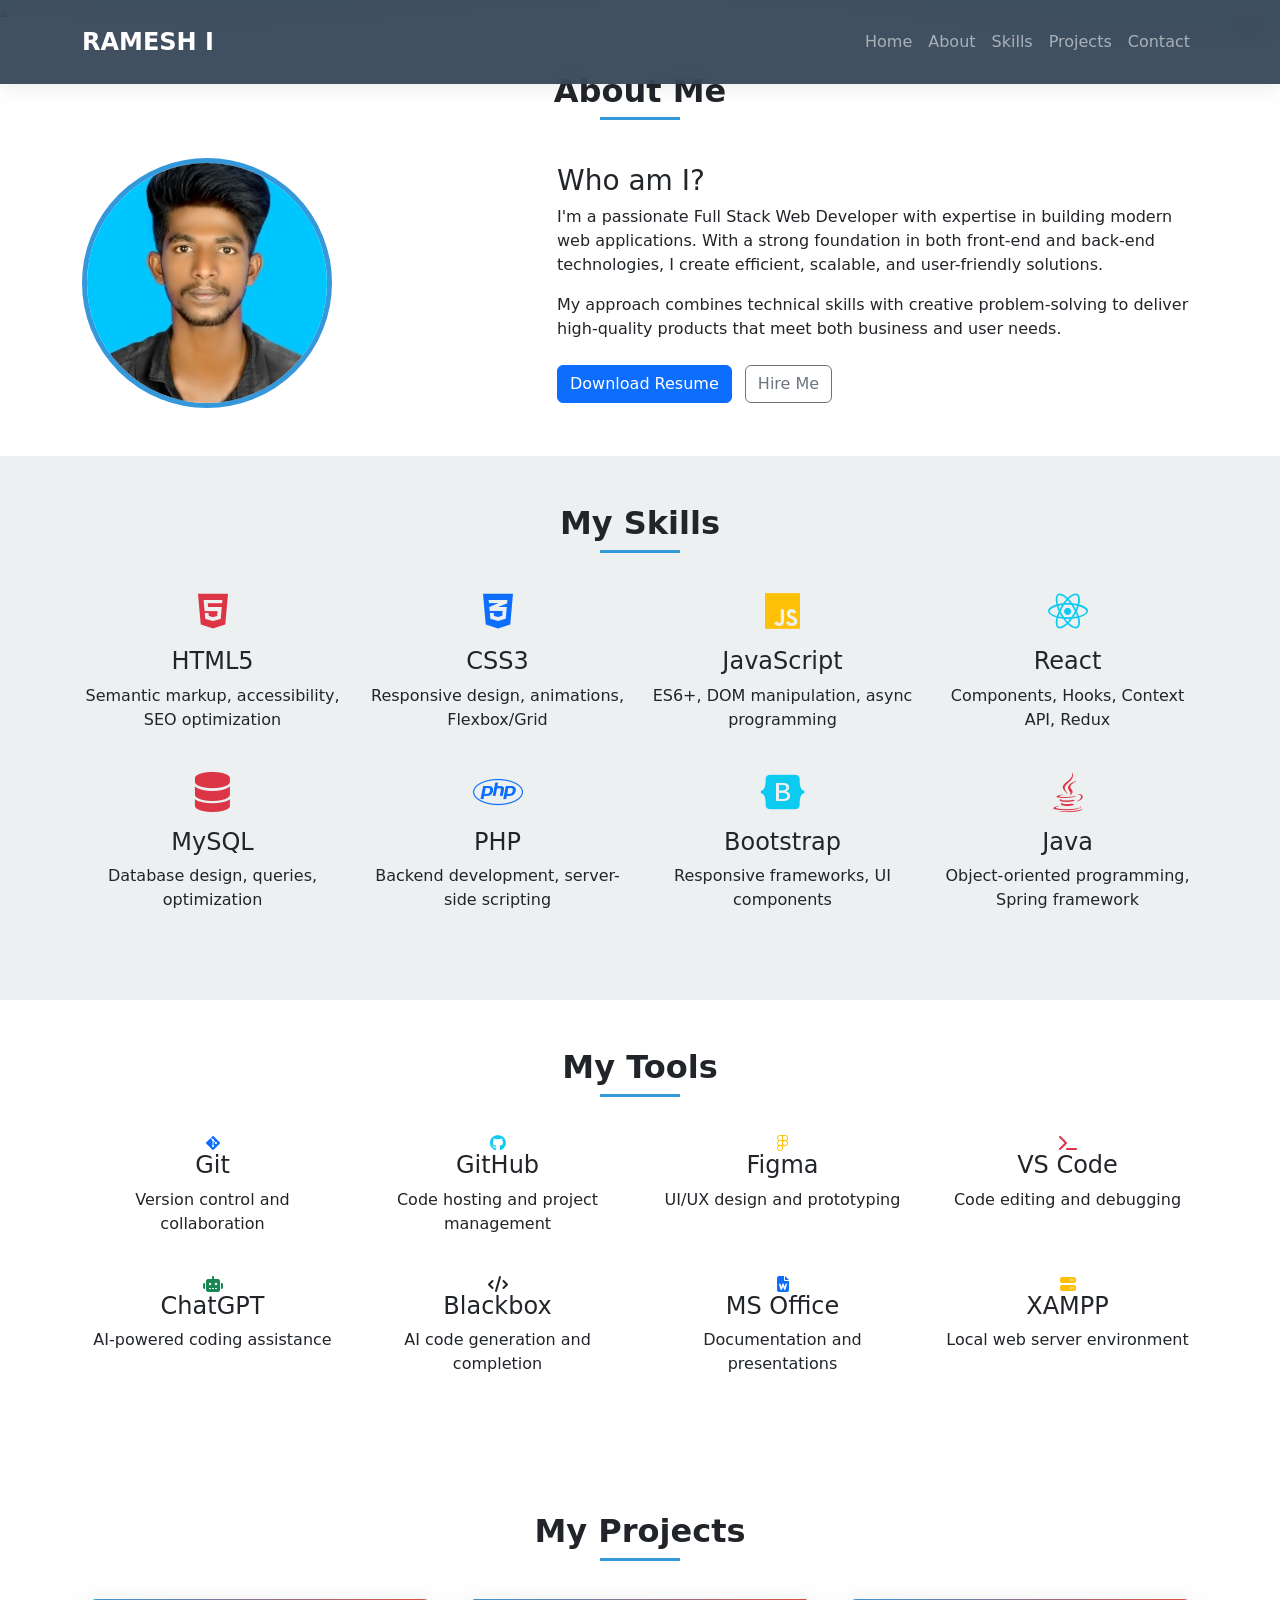
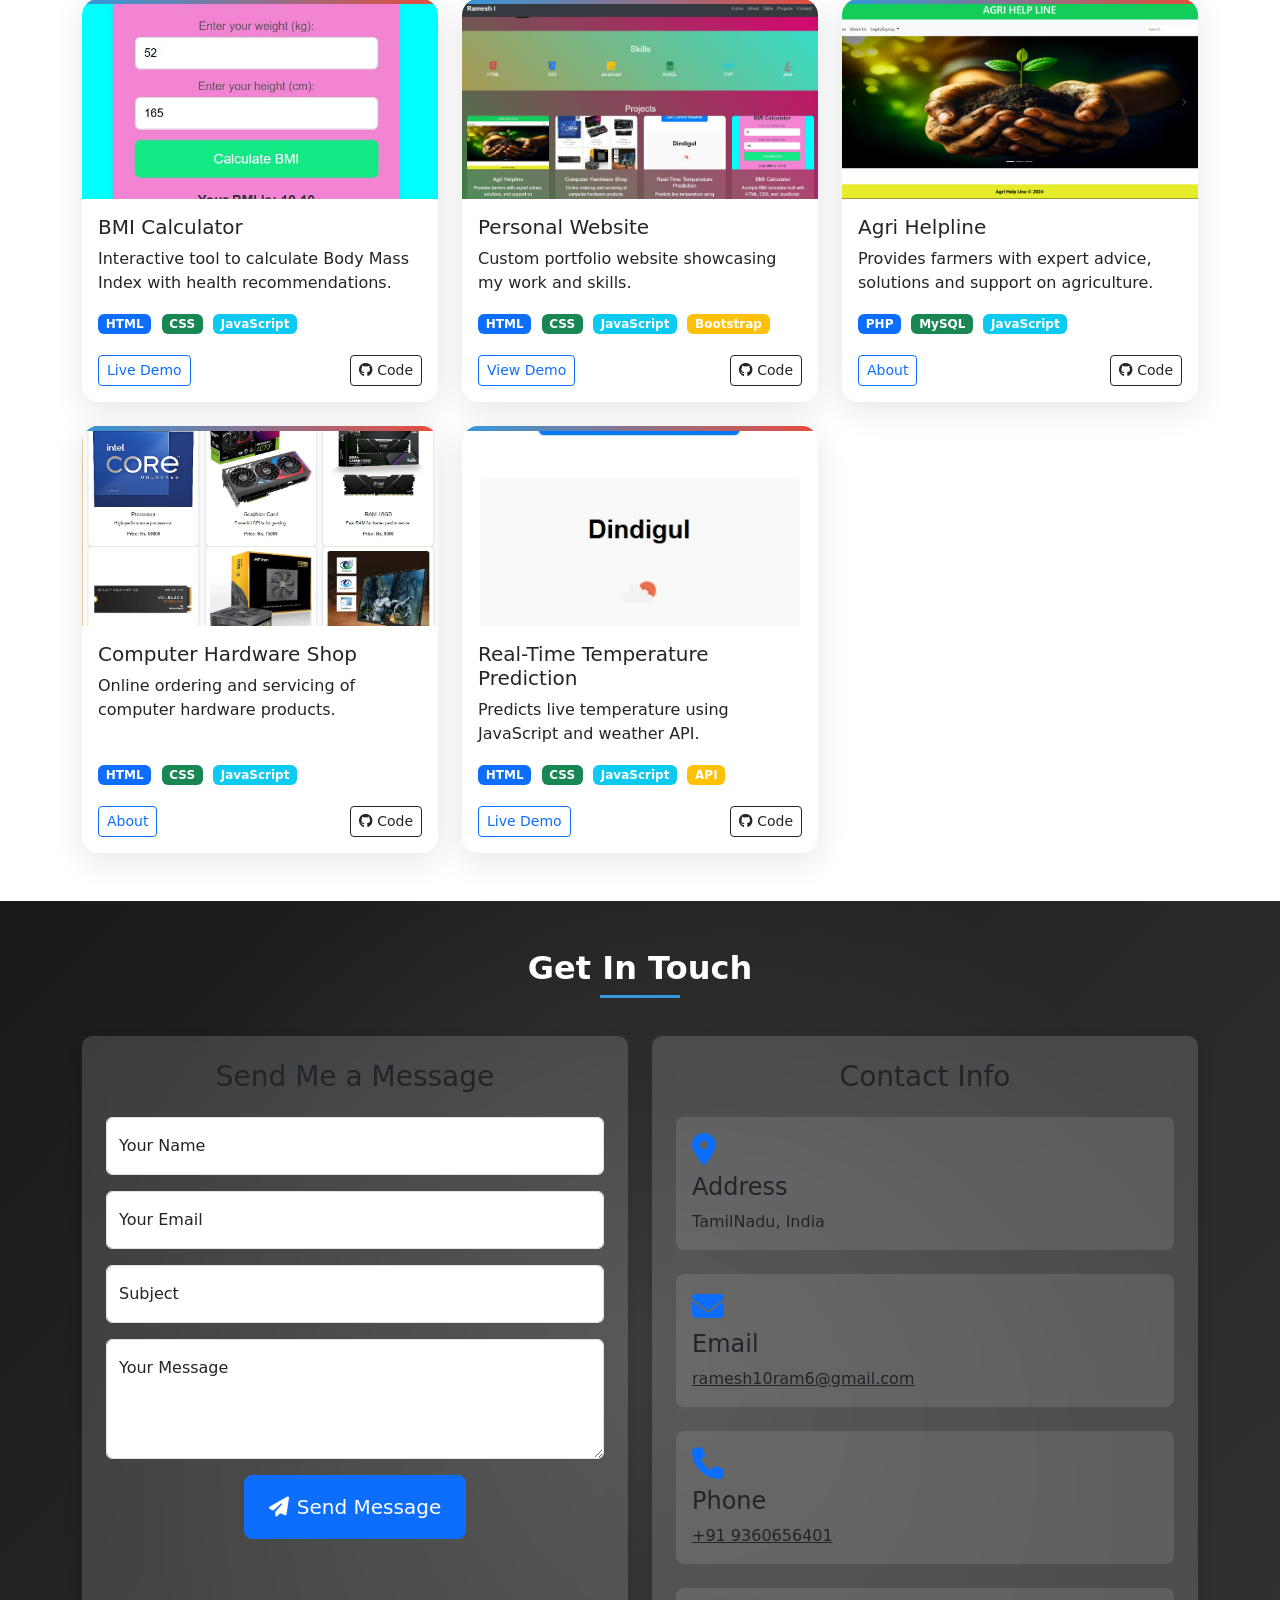
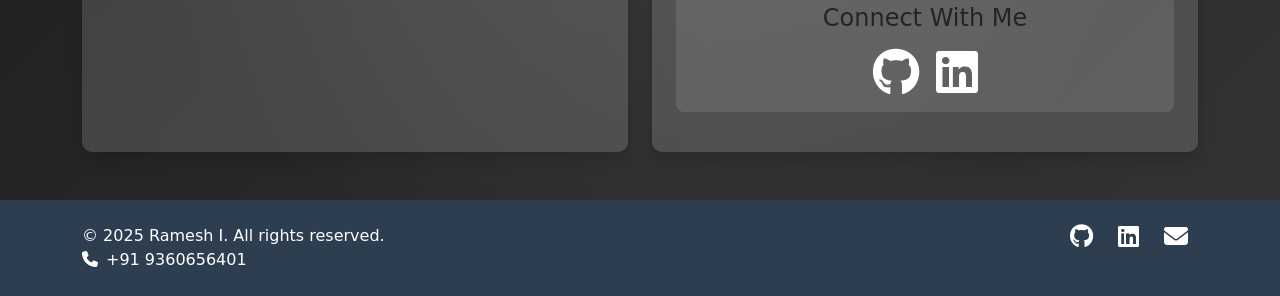
<file: index.html>
z<!DOCTYPE html>
<html lang="en">
<head>
    <meta charset="UTF-8">
    <meta name="viewport" content="width=device-width, initial-scale=1.0">
    <meta name="description" content="Professional portfolio of Ramesh I, Web Developer">
    <meta name="keywords" content="web developer, portfolio, JavaScript, HTML, CSS">
    <title>Ramesh I | Web Developer Portfolio</title>
    
    <!-- Favicon (temporarily removed) -->
    <!-- <link rel="icon" href="favicon.ico" type="image/x-icon"> -->
    
    <!-- Rest of the file remains exactly the same -->
    <link href="https://cdn.jsdelivr.net/npm/bootstrap@5.3.2/dist/css/bootstrap.min.css" rel="stylesheet">
    
    <!-- Font Awesome -->
    <link rel="stylesheet" href="https://cdnjs.cloudflare.com/ajax/libs/font-awesome/6.4.0/css/all.min.css">
    
    <!-- AOS Animation -->
    <link rel="stylesheet" href="https://cdn.jsdelivr.net/npm/aos@2.3.1/dist/aos.css">
    
    <!-- Custom Styles -->
    <link rel="stylesheet" href="styles-enhanced-v2.css">
    <style>
      :root {
        --primary-color: #3498db;
        --secondary-color: #2c3e50;
        --accent-color: #e74c3c;
        --light-color: #ecf0f1;
        --dark-color: #2c3e50;
      }
      
      
      /* Modern Navbar */
      .navbar {
        padding: 1.2rem 0;
        box-shadow: 0 4px 20px rgba(0,0,0,0.08);
        backdrop-filter: blur(10px);
        background-color: rgba(44, 62, 80, 0.9);
        transition: all 0.3s ease;
      }
      
      .navbar.scrolled {
        padding: 0.8rem 0;
        box-shadow: 0 4px 30px rgba(0,0,0,0.1);
      }
      
      .navbar-brand {
        font-weight: 700;
        font-size: 1.5rem;
      }
      
      /* Simple Hero Section */
      .hero {
        background: #2c3e50;
        color: white;
        padding: 6rem 0;
        text-align: center;
      }
      
      .hero-title {
        font-size: 2.5rem;
        font-weight: 700;
        margin-bottom: 1rem;
      }
      
      .hero-text {
        font-size: 1.1rem;
        max-width: 600px;
        margin: 0 auto 2rem;
        opacity: 0.9;
      }
      
      .hero-cta .btn {
        margin: 0 0.5rem;
      }
      
      @media (max-width: 768px) {
        .hero {
          padding: 4rem 0;
        }
        .hero-title {
          font-size: 2rem;
        }
      }
      
      .particles {
        position: absolute;
        top: 0;
        left: 0;
        width: 100%;
        height: 100%;
        z-index: 1;
      }
      
      @keyframes float {
        0% { transform: translate(0, 0) rotate(0deg); }
        50% { transform: translate(50px, 50px) rotate(180deg); }
        100% { transform: translate(0, 0) rotate(360deg); }
      }
      
      .hero h1 {
        font-weight: 2000;
        margin-bottom: 5rem;
        transition: transform 0.8s cubic-bezier(0.175, 0.885, 0.32, 1.275), opacity 0.8s ease;
        animation: fadeInUp 1s ease forwards;
        font-size: 10rem;
      }
      
      @keyframes fadeInUp {
        from {
          opacity: 0;
          transform: translateY(20px);
        }
        to {
          opacity: 1;
          transform: translateY(0);
        }
      }
      
      .hero p {
        font-size: 1.2rem;
        margin-bottom: 2rem;
      }
      
      /* Section Headings */
      .section-title {
        position: relative;
        margin-bottom: 3rem;
        font-weight: 700;
      }
      
      .section-title::after {
        content: '';
        position: absolute;
        bottom: -10px;
        left: 50%;
        transform: translateX(-50%);
        width: 80px;
        height: 3px;
        background: var(--primary-color);
      }
      
      /* About Section - Animated Bubble Design */
      .about-img {
        width: 250px;
        height: 250px;
        border-radius: 50%;
        object-fit: cover;
        border: 5px solid var(--primary-color);
        box-shadow: 0 0 0 0 rgba(52, 152, 219, 0.4);
        transition: all 0.4s cubic-bezier(0.175, 0.885, 0.32, 1.275);
        position: relative;
        overflow: hidden;
        animation: pulse 3s ease-in-out infinite;
      }
      
      .about-img::before {
        content: '';
        position: absolute;
        top: 0;
        left: 0;
        width: 100%;
        height: 100%;
        background: radial-gradient(circle, rgba(255,255,255,0.3) 0%, transparent 70%);
        opacity: 0;
        transition: opacity 0.3s ease;
      }
      
      .about-img:hover {
        transform: scale(1.05);
        box-shadow: 0 0 20px 10px rgba(52, 152, 219, 0.3);
      }
      
      .about-img:hover::before {
        opacity: 1;
      }
      
      @keyframes pulse {
        0%, 100% { 
          transform: scale(1);
          box-shadow: 0 0 0 0 rgba(52, 152, 219, 0.4);
        }
        50% { 
          transform: scale(1.02);
          box-shadow: 0 0 20px 5px rgba(52, 152, 219, 0.3);
        }
      }
      
      /* Skills Section */
      .skills-section {
        background-color: var(--light-color);
      }
      
      .skill-icon {
        font-size: 2.5rem;
        margin-bottom: 1rem;
      }
      
      /* Modern Project Cards */
      .project-card {
        border: none;
        border-radius: 16px;
        overflow: hidden;
        box-shadow: 0 8px 32px rgba(0,0,0,0.1);
        transition: all 0.4s cubic-bezier(0.175, 0.885, 0.32, 1.275);
        height: 100%;
        display: flex;
        flex-direction: column;
        background: white;
        position: relative;
      }
      
      .project-card::before {
        content: '';
        position: absolute;
        top: 0;
        left: 0;
        width: 100%;
        height: 5px;
        background: linear-gradient(90deg, var(--primary-color), var(--accent-color));
      }
      
      .project-card:hover {
        transform: translateY(-15px) scale(1.02);
        box-shadow: 0 20px 40px rgba(0,0,0,0.15);
      }
      
      .project-card img {
        height: 200px;
        object-fit: cover;
      }
      
      .project-card .card-body {
        flex: 1;
        display: flex;
        flex-direction: column;
      }
      
      .project-card .card-text {
        flex-grow: 1;
      }
      
      .tech-badge {
        margin-right: 5px;
        margin-bottom: 5px;
      }
      
      /* Contact Section */
      .contact-section {
        background: linear-gradient(135deg, #1a1a1a, #333333);
        color: white;
        position: relative;
        overflow: hidden;
      }
      
      .contact-section::before {
        content: '';
        position: absolute;
        top: 0;
        left: 0;
        width: 100%;
        height: 100%;
        background: radial-gradient(circle, rgba(255,255,255,0.1) 0%, transparent 70%);
        animation: float 15s infinite linear;
      }
      
      /* Unified contact card styling */
      .contact-section .card {
        border: none;
        border-radius: 10px;
        transition: all 0.4s cubic-bezier(0.175, 0.885, 0.32, 1.275);
        height: 100%;
        background: rgba(255, 255, 255, 0.15);
        backdrop-filter: blur(10px);
        box-shadow: 0 8px 32px rgba(0, 0, 0, 0.15);
        border: 1px solid rgba(255, 255, 255, 0.2);
      }
      
      .contact-section .card:hover {
        transform: translateY(-10px) scale(1.02);
        box-shadow: 0 12px 40px rgba(0, 0, 0, 0.2);
        background: rgba(255, 255, 255, 0.2);
      }
      
      /* Contact method cards inside contact section */
      .contact-method {
        transition: all 0.3s ease;
        background: rgba(255, 255, 255, 0.1);
        border-radius: 8px;
        padding: 1.5rem;
        margin-bottom: 1rem;
      }
      
      .contact-method:hover {
        transform: translateY(-5px);
        background: rgba(255, 255, 255, 0.15);
        box-shadow: 0 4px 20px rgba(0, 0, 0, 0.1);
      }
      
      .wave-divider {
        position: absolute;
        top: 0;
        left: 0;
        width: 100%;
        overflow: hidden;
        line-height: 0;
      }
      
      .wave-divider svg {
        position: relative;
        display: block;
        width: calc(100% + 1.3px);
        height: 50px;
      }
      
      .wave-divider .shape-fill {
        fill: var(--light-color);
      }
      
      /* Footer */
      footer {
        background-color: var(--dark-color);
        color: white;
      }
      
      .social-icon {
        color: white;
        font-size: 1.5rem;
        margin: 0 10px;
        transition: all 0.3s ease;
      }
      
      .social-icon:hover {
        color: var(--primary-color);
        transform: translateY(-3px);
      }

      /* Dark Theme Styles */
      body.dark-theme {
        background-color: #121212;
        color: #f5f5f5;
      }
      
      .dark-theme .hero {
        background: linear-gradient(135deg, #1a2a6c, #b21f1f);
      }
      
      @media (max-width: 768px) {
        .hero {
          padding: 8rem 0 6rem;
        }
        .hero h1 {
          font-size: 2.5rem;
        }
      }
      
      @media (max-width: 480px) {
        .hero {
          padding: 6rem 0 4rem;
        }
        .hero h1 {
          font-size: 2rem;
        }
      }
      
      .dark-theme .skills-section {
        background-color: #1e1e1e;
      }
      
      .dark-theme .project-card {
        background-color: #1e1e1e;
        color: #f5f5f5;
        box-shadow: 0 5px 15px rgba(0,0,0,0.3);
      }
      
      .dark-theme .project-card:hover {
        box-shadow: 0 15px 30px rgba(0,0,0,0.4);
      }
      
      .dark-theme .contact-section {
        background: linear-gradient(135deg, #0a0a0a, #1a1a1a);
      }
      
      .dark-theme footer {
        background-color: #0d0d0d;
      }
    </style>
</head>
<body>
    <!-- Dark Mode Toggle -->
    <button id="themeToggle" class="btn btn-sm position-fixed top-0 end-0 m-3 z-3">
        <i class="fas fa-moon"></i>
    </button>

    <!-- Navigation -->
    <nav class="navbar navbar-expand-lg navbar-dark bg-dark fixed-top">
        <div class="container">
            <a class="navbar-brand" href="#">RAMESH I</a>
            <button class="navbar-toggler" type="button" data-bs-toggle="collapse" data-bs-target="#navbarNav">
                <span class="navbar-toggler-icon"></span>
            </button>
            <div class="collapse navbar-collapse" id="navbarNav">
                <ul class="navbar-nav ms-auto">
                    <li class="nav-item"><a class="nav-link" href="#home">Home</a></li>
                    <li class="nav-item"><a class="nav-link" href="#about">About</a></li>
                    <li class="nav-item"><a class="nav-link" href="#skills">Skills</a></li>
                    <li class="nav-item"><a class="nav-link" href="#projects">Projects</a></li>
                    <li class="nav-item"><a class="nav-link" href="#contact">Contact</a></li>
                </ul>
            </div>
        </div>
    </nav>

    <!-- Hero Section Removed -->

    <!-- About Section -->
    <section class="py-5" id="about">
        <div class="container">
            <h2 class="section-title text-center" data-aos="fade-up">About Me</h2>
            <div class="row align-items-center">
                <div class="col-md-5" data-aos="fade-right">
                    <img src="profile.jpg" alt="Ramesh I" class="img-fluid about-img">
                </div>
                <div class="col-md-7" data-aos="fade-left">
                    <h3>Who am I?</h3>
                    <p>I'm a passionate Full Stack Web Developer with expertise in building modern web applications. With a strong foundation in both front-end and back-end technologies, I create efficient, scalable, and user-friendly solutions.</p>
                    <p>My approach combines technical skills with creative problem-solving to deliver high-quality products that meet both business and user needs.</p>
                    <div class="mt-4">
                        <a href="MyResume.pdf" download class="btn btn-primary me-2">Download Resume</a>
                        <a href="#contact" class="btn btn-outline-secondary">Hire Me</a>
                    </div>
                </div>
            </div>
        </div>
    </section>

    <!-- Skills Section -->
    <section class="py-5 skills-section" id="skills">
        <div class="container">
            <h2 class="section-title text-center" data-aos="fade-up">My Skills</h2>
            <div class="row text-center">
                <div class="col-md-3 mb-4" data-aos="fade-up" data-aos-delay="100">
                    <div class="skill-icon text-danger">
                        <i class="fab fa-html5"></i>
                    </div>
                    <h4>HTML5</h4>
                    <p>Semantic markup, accessibility, SEO optimization</p>
                </div>
                <div class="col-md-3 mb-4" data-aos="fade-up" data-aos-delay="200">
                    <div class="skill-icon text-primary">
                        <i class="fab fa-css3-alt"></i>
                    </div>
                    <h4>CSS3</h4>
                    <p>Responsive design, animations, Flexbox/Grid</p>
                </div>
                <div class="col-md-3 mb-4" data-aos="fade-up" data-aos-delay="300">
                    <div class="skill-icon text-warning">
                        <i class="fab fa-js"></i>
                    </div>
                    <h4>JavaScript</h4>
                    <p>ES6+, DOM manipulation, async programming</p>
                </div>
                <div class="col-md-3 mb-4" data-aos="fade-up" data-aos-delay="400">
                    <div class="skill-icon text-info">
                        <i class="fab fa-react"></i>
                    </div>
                    <h4>React</h4>
                    <p>Components, Hooks, Context API, Redux</p>
                </div>
                <div class="col-md-3 mb-4" data-aos="fade-up" data-aos-delay="500">
                    <div class="skill-icon text-danger">
                        <i class="fas fa-database"></i>
                    </div>
                    <h4>MySQL</h4>
                    <p>Database design, queries, optimization</p>
                </div>
                <div class="col-md-3 mb-4" data-aos="fade-up" data-aos-delay="600">
                    <div class="skill-icon text-primary">
                        <i class="fab fa-php"></i>
                    </div>
                    <h4>PHP</h4>
                    <p>Backend development, server-side scripting</p>
                </div>
                <div class="col-md-3 mb-4" data-aos="fade-up" data-aos-delay="700">
                    <div class="skill-icon text-info">
                        <i class="fab fa-bootstrap"></i>
                    </div>
                    <h4>Bootstrap</h4>
                    <p>Responsive frameworks, UI components</p>
                </div>
                <div class="col-md-3 mb-4" data-aos="fade-up" data-aos-delay="800">
                    <div class="skill-icon text-danger">
                        <i class="fab fa-java"></i>
                    </div>
                    <h4>Java</h4>
                    <p>Object-oriented programming, Spring framework</p>
                </div>
            </div>
        </div>
    </section>

    <!-- Tools Section -->
    <section class="py-5 tools-section" id="tools">
        <div class="container">
            <h2 class="section-title text-center" data-aos="fade-up">My Tools</h2>
            <div class="row text-center">
                <div class="col-md-3 mb-4" data-aos="fade-up" data-aos-delay="100">
                    <div class="tool-icon text-primary">
                        <i class="fab fa-git-alt"></i>
                    </div>
                    <h4>Git</h4>
                    <p>Version control and collaboration</p>
                </div>
                <div class="col-md-3 mb-4" data-aos="fade-up" data-aos-delay="200">
                    <div class="tool-icon text-info">
                        <i class="fab fa-github"></i>
                    </div>
                    <h4>GitHub</h4>
                    <p>Code hosting and project management</p>
                </div>
                <div class="col-md-3 mb-4" data-aos="fade-up" data-aos-delay="300">
                    <div class="tool-icon text-warning">
                        <i class="fab fa-figma"></i>
                    </div>
                    <h4>Figma</h4>
                    <p>UI/UX design and prototyping</p>
                </div>
                <div class="col-md-3 mb-4" data-aos="fade-up" data-aos-delay="400">
                    <div class="tool-icon text-danger">
                        <i class="fas fa-terminal"></i>
                    </div>
                    <h4>VS Code</h4>
                    <p>Code editing and debugging</p>
                </div>
                <div class="col-md-3 mb-4" data-aos="fade-up" data-aos-delay="500">
                    <div class="tool-icon text-success">
                        <i class="fas fa-robot"></i>
                    </div>
                    <h4>ChatGPT</h4>
                    <p>AI-powered coding assistance</p>
                </div>
                <div class="col-md-3 mb-4" data-aos="fade-up" data-aos-delay="600">
                    <div class="tool-icon text-dark">
                        <i class="fas fa-code"></i>
                    </div>
                    <h4>Blackbox</h4>
                    <p>AI code generation and completion</p>
                </div>
                <div class="col-md-3 mb-4" data-aos="fade-up" data-aos-delay="700">
                    <div class="tool-icon text-primary">
                        <i class="fas fa-file-word"></i>
                    </div>
                    <h4>MS Office</h4>
                    <p>Documentation and presentations</p>
                </div>
                <div class="col-md-3 mb-4" data-aos="fade-up" data-aos-delay="800">
                    <div class="tool-icon text-warning">
                        <i class="fas fa-server"></i>
                    </div>
                    <h4>XAMPP</h4>
                    <p>Local web server environment</p>
                </div>
            </div>
        </div>
    </section>

    <!-- Projects Section -->
    <section class="py-5" id="projects">
        <div class="container">
            <h2 class="section-title text-center" data-aos="fade-up">My Projects</h2>
            <div class="row g-4">
                <!-- BMI Calculator -->
                <div class="col-md-4" data-aos="fade-up" data-aos-delay="100">
                    <div class="card project-card">
                        <img src="bmi.jpg" class="card-img-top" alt="BMI Calculator">
                        <div class="card-body">
                            <h5 class="card-title">BMI Calculator</h5>
                            <p class="card-text">Interactive tool to calculate Body Mass Index with health recommendations.</p>
                            <div class="mb-3">
                                <span class="badge bg-primary tech-badge">HTML</span>
                                <span class="badge bg-success tech-badge">CSS</span>
                                <span class="badge bg-info tech-badge">JavaScript</span>
                            </div>
                            <div class="d-flex justify-content-between">
                                <a href="bmi-calculator-demo.html" class="btn btn-sm btn-outline-primary">Live Demo</a>
                                <a href="https://github.com/Ramesh007cse/BMI-Calculator" class="btn btn-sm btn-outline-dark">
                                    <i class="fab fa-github"></i> Code
                                </a>
                            </div>
                        </div>
                    </div>
                </div>
                
                <!-- Personal Website -->
                <div class="col-md-4" data-aos="fade-up" data-aos-delay="200">
                    <div class="card project-card">
                        <img src="personal-website.jpg" class="card-img-top" alt="Personal Website">
                        <div class="card-body">
                            <h5 class="card-title">Personal Website</h5>
                            <p class="card-text">Custom portfolio website showcasing my work and skills.</p>
                            <div class="mb-3">
                                <span class="badge bg-primary tech-badge">HTML</span>
                                <span class="badge bg-success tech-badge">CSS</span>
                                <span class="badge bg-info tech-badge">JavaScript</span>
                                <span class="badge bg-warning tech-badge">Bootstrap</span>
                            </div>
                            <div class="d-flex justify-content-between">
                                <a href="portfolio-demo.html" class="btn btn-sm btn-outline-primary">View Demo</a>
                                <a href="https://github.com/Ramesh007cse/Personal-Website" class="btn btn-sm btn-outline-dark">
                                    <i class="fab fa-github"></i> Code
                                </a>
                            </div>
                        </div>
                    </div>
                </div>
                
                <!-- Agri Helpline -->
                <div class="col-md-4" data-aos="fade-up" data-aos-delay="300">
                    <div class="card project-card">
                        <img src="agri-helpline.png" class="card-img-top" alt="Agri Helpline">
                        <div class="card-body">
                            <h5 class="card-title">Agri Helpline</h5>
                            <p class="card-text">Provides farmers with expert advice, solutions and support on agriculture.</p>
                            <div class="mb-3">
                                <span class="badge bg-primary tech-badge">PHP</span>
                                <span class="badge bg-success tech-badge">MySQL</span>
                                <span class="badge bg-info tech-badge">JavaScript</span>
                            </div>
                            <div class="d-flex justify-content-between">
                                <a href="agri-helpline-enhanced.html" class="btn btn-sm btn-outline-primary">About</a>
                                <a href="https://github.com/Ramesh007cse/AgriHelpLine" class="btn btn-sm btn-outline-dark">
                                    <i class="fab fa-github"></i> Code
                                </a>
                            </div>
                        </div>
                    </div>
                </div>
                
                <!-- Computer Hardware Shop -->
                <div class="col-md-4" data-aos="fade-up" data-aos-delay="200">
                    <div class="card project-card">
                        <img src="computer-shop.jpg" class="card-img-top" alt="Computer Hardware Shop">
                        <div class="card-body">
                            <h5 class="card-title">Computer Hardware Shop</h5>
                            <p class="card-text">Online ordering and servicing of computer hardware products.</p>
                            <div class="mb-3">
                                <span class="badge bg-primary tech-badge">HTML</span>
                                <span class="badge bg-success tech-badge">CSS</span>
                                <span class="badge bg-info tech-badge">JavaScript</span>
                            </div>
                            <div class="d-flex justify-content-between">
                                <a href="computer-shop-enhanced.html" class="btn btn-sm btn-outline-primary">About</a>
                                <a href="https://github.com/Ramesh007cse/Computer-Hardware-Shop" class="btn btn-sm btn-outline-dark">
                                    <i class="fab fa-github"></i> Code
                                </a>
                            </div>
                        </div>
                    </div>
                </div>
                
                <!-- Temperature Prediction -->
                <div class="col-md-4" data-aos="fade-up" data-aos-delay="300">
                    <div class="card project-card">
                        <img src="temperature-prediction.jpg" class="card-img-top" alt="Real-Time Temperature Prediction">
                        <div class="card-body">
                            <h5 class="card-title">Real-Time Temperature Prediction</h5>
                            <p class="card-text">Predicts live temperature using JavaScript and weather API.</p>
                            <div class="mb-3">
                                <span class="badge bg-primary tech-badge">HTML</span>
                                <span class="badge bg-success tech-badge">CSS</span>
                                <span class="badge bg-info tech-badge">JavaScript</span>
                                <span class="badge bg-warning tech-badge">API</span>
                            </div>
                            <div class="d-flex justify-content-between">
                                <a href="temperature-prediction-demo.html" class="btn btn-sm btn-outline-primary">Live Demo</a>
                                <a href="https://github.com/Ramesh007cse/Real-Time-Temperature-Prediction" class="btn btn-sm btn-outline-dark">
                                    <i class="fab fa-github"></i> Code
                                </a>
                            </div>
                        </div>
                    </div>
                </div>
            </div>
        </div>
    </section>

    <!-- Wave Divider -->
    <div class="wave-divider">
        <svg data-name="Layer 1" xmlns="http://www.w3.org/2000/svg" viewBox="0 0 1200 120" preserveAspectRatio="none">
            <path d="M321.39,56.44c58-10.79,114.16-30.13,172-41.86,82.39-16.72,168.19-17.73,250.45-.39C823.78,31,906.67,72,985.66,92.83c70.05,18.48,146.53,26.09,214.34,3V0H0V27.35A600.21,600.21,0,0,0,321.39,56.44Z" class="shape-fill"></path>
        </svg>
    </div>

    <!-- Contact Section -->
    <section class="py-5 contact-section" id="contact">
        <div class="container">
            <h2 class="section-title text-center text-white" data-aos="fade-up">Get In Touch</h2>
            <div class="row g-4 justify-content-center">
                <!-- Contact Form -->
                <div class="col-md-6" data-aos="fade-up">
                    <div class="card h-100 border-0 shadow">
                        <div class="card-body p-4">
                            <h3 class="card-title text-center mb-4">Send Me a Message</h3>
                            <form id="contactForm">
                                <div class="form-floating mb-3">
                                    <input type="text" class="form-control" id="name" placeholder="Your Name" required>
                                    <label for="name">Your Name</label>
                                </div>
                                <div class="form-floating mb-3">
                                    <input type="email" class="form-control" id="email" placeholder="Your Email" required>
                                    <label for="email">Your Email</label>
                                </div>
                                <div class="form-floating mb-3">
                                    <input type="text" class="form-control" id="subject" placeholder="Subject">
                                    <label for="subject">Subject</label>
                                </div>
                                <div class="form-floating mb-3">
                                    <textarea class="form-control" id="message" style="height: 120px" placeholder="Your Message" required></textarea>
                                    <label for="message">Your Message</label>
                                </div>
                                <div class="text-center">
                                    <button type="submit" class="btn btn-primary btn-lg px-4 py-3">
                                        <i class="fas fa-paper-plane me-2"></i>Send Message
                                    </button>
                                </div>
                            </form>
                        </div>
                    </div>
                </div>

                <!-- Contact Info Cards -->
                <div class="col-md-6" data-aos="fade-up" data-aos-delay="100">
                    <div class="card h-100 border-0 shadow">
                        <div class="card-body p-4">
                            <h3 class="card-title text-center mb-4">Contact Info</h3>
                            
                            <!-- Address Card -->
                            <div class="contact-method mb-4 p-3 rounded-3">
                                <div class="contact-icon mb-2">
                                    <i class="fas fa-map-marker-alt fa-2x text-primary"></i>
                                </div>
                                <h4>Address</h4>
                                <p class="mb-0">TamilNadu, India</p>
                            </div>
                            
                            <!-- Email Card -->
                            <div class="contact-method mb-4 p-3 rounded-3">
                                <div class="contact-icon mb-2">
                                    <i class="fas fa-envelope fa-2x text-primary"></i>
                                </div>
                                <h4>Email</h4>
                                <a href="mailto:ramesh10ram6@gmail.com" class="text-dark">ramesh10ram6@gmail.com</a>
                            </div>
                            
                            <!-- Phone Card -->
                            <div class="contact-method mb-4 p-3 rounded-3">
                                <div class="contact-icon mb-2">
                                    <i class="fas fa-phone fa-2x text-primary"></i>
                                </div>
                                <h4>Phone</h4>
                                <a href="tel:+919876543210" class="text-dark">+91 9360656401</a>
                            </div>
                            
                            <!-- Social Media Links -->
                            <div class="contact-method p-3 rounded-3">
                                <h4 class="text-center mb-3">Connect With Me</h4>
                                <div class="d-flex justify-content-center">
                                    <a href="https://github.com/Ramesh007cse" class="social-icon mx-2" target="_blank">
                                        <i class="fab fa-github fa-2x"></i>
                                    </a>
                                    <a href="https://www.linkedin.com/in/ramesh-i-1bb963223/" class="social-icon mx-2" target="_blank">
                                        <i class="fab fa-linkedin fa-2x"></i>
                                    </a>
                                </div>
                            </div>
                        </div>
                    </div>
                </div>
            </div>
        </div>
    </section>

    <!-- Footer -->
    <footer class="py-4">
        <div class="container">
            <div class="row">
                <div class="col-md-6 text-center text-md-start">
                    <p class="mb-0">© 2025 Ramesh I. All rights reserved.</p>
                    <p class="mb-0"><i class="fas fa-phone me-2"></i>+91 9360656401</p>
                </div>
                <div class="col-md-6 text-center text-md-end">
                    <a href="https://github.com/Ramesh007cse" class="social-icon"><i class="fab fa-github"></i></a>
                    <a href="https://www.linkedin.com/in/ramesh-i-1bb963223/" class="social-icon"><i class="fab fa-linkedin"></i></a>
                    <a href="mailto:ramesh10ram6@gmail.com" class="social-icon"><i class="fas fa-envelope"></i></a>
                </div>
            </div>
        </div>
    </footer>

    <!-- Bootstrap JS -->
    <script src="https://cdn.jsdelivr.net/npm/bootstrap@5.3.2/dist/js/bootstrap.bundle.min.js"></script>
    
    <!-- AOS Animation -->
    <script src="https://cdn.jsdelivr.net/npm/aos@2.3.1/dist/aos.js"></script>
    
    <!-- Custom JS -->
    <script>
        // Theme Toggle Functionality
        const themeToggle = document.getElementById('themeToggle');
        const prefersDarkScheme = window.matchMedia('(prefers-color-scheme: dark)');
        const currentTheme = localStorage.getItem('theme');

        // Apply saved theme or preferred color scheme
        if (currentTheme === 'dark' || (!currentTheme && prefersDarkScheme.matches)) {
            document.body.classList.add('dark-theme');
            themeToggle.innerHTML = '<i class="fas fa-sun"></i>';
        }

        // Toggle theme on button click
        themeToggle.addEventListener('click', () => {
            document.body.classList.toggle('dark-theme');
            const theme = document.body.classList.contains('dark-theme') ? 'dark' : 'light';
            localStorage.setItem('theme', theme);
            themeToggle.innerHTML = theme === 'dark' ? '<i class="fas fa-sun"></i>' : '<i class="fas fa-moon"></i>';
        });

        // Initialize AOS animation
        AOS.init({
            duration: 800,
            easing: 'ease-in-out',
            once: true
        });

        // Smooth scrolling for navigation links
        document.querySelectorAll('a[href^="#"]').forEach(anchor => {
            anchor.addEventListener('click', function (e) {
                e.preventDefault();
                document.querySelector(this.getAttribute('href')).scrollIntoView({
                    behavior: 'smooth'
                });
            });
        });

        // Navbar background change on scroll
        window.addEventListener('scroll', function() {
            const navbar = document.querySelector('.navbar');
            if (window.scrollY > 50) {
                navbar.classList.add('bg-dark', 'shadow');
            } else {
                navbar.classList.remove('bg-dark', 'shadow');
            }
        });

        // Contact Form Handling
        document.getElementById('contactForm').addEventListener('submit', function(e) {
            e.preventDefault();
            
            // Get form values
            const name = document.getElementById('name').value;
            const email = document.getElementById('email').value;
            const subject = document.getElementById('subject').value;
            const message = document.getElementById('message').value;
            
            // Simple validation
            if (!name || !email || !message) {
                alert('Please fill in all required fields');
                return;
            }
            
            // Here you would typically send the form data to a server
            // For demo purposes, we'll just show a success message
            alert(`Thank you ${name}! Your message has been sent successfully. I'll get back to you soon.`);
            
            // Reset form
            this.reset();
        });
    </script>
</body>
</html>
</file>
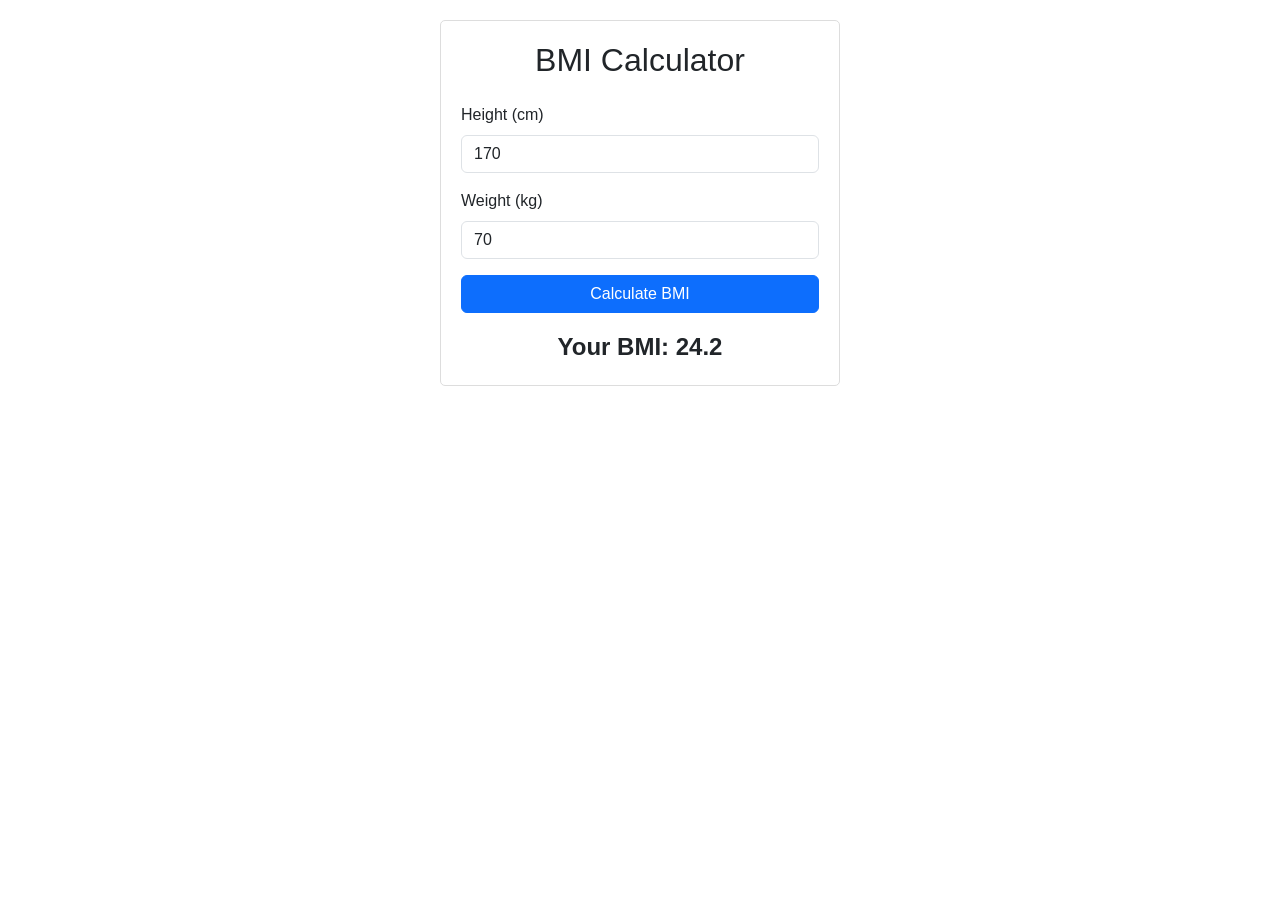
<file: bmi-calculator-demo.html>
<!DOCTYPE html>
<html lang="en">
<head>
    <meta charset="UTF-8">
    <meta name="viewport" content="width=device-width, initial-scale=1.0">
    <title>BMI Calculator Demo</title>
    <link rel="stylesheet" href="https://cdn.jsdelivr.net/npm/bootstrap@5.3.0/dist/css/bootstrap.min.css">
    <style>
        body {
            font-family: Arial, sans-serif;
            padding: 20px;
        }
        .calculator {
            max-width: 400px;
            margin: 0 auto;
            padding: 20px;
            border: 1px solid #ddd;
            border-radius: 5px;
        }
        .result {
            font-size: 1.5rem;
            margin-top: 20px;
            font-weight: bold;
        }
    </style>
</head>
<body>
    <div class="calculator">
        <h2 class="text-center mb-4">BMI Calculator</h2>
        <div class="mb-3">
            <label class="form-label">Height (cm)</label>
            <input type="number" class="form-control" value="170">
        </div>
        <div class="mb-3">
            <label class="form-label">Weight (kg)</label>
            <input type="number" class="form-control" value="70">
        </div>
        <button class="btn btn-primary w-100">Calculate BMI</button>
        <div class="result text-center mt-3">
            Your BMI: 24.2
        </div>
    </div>
</body>
</html>
</file>
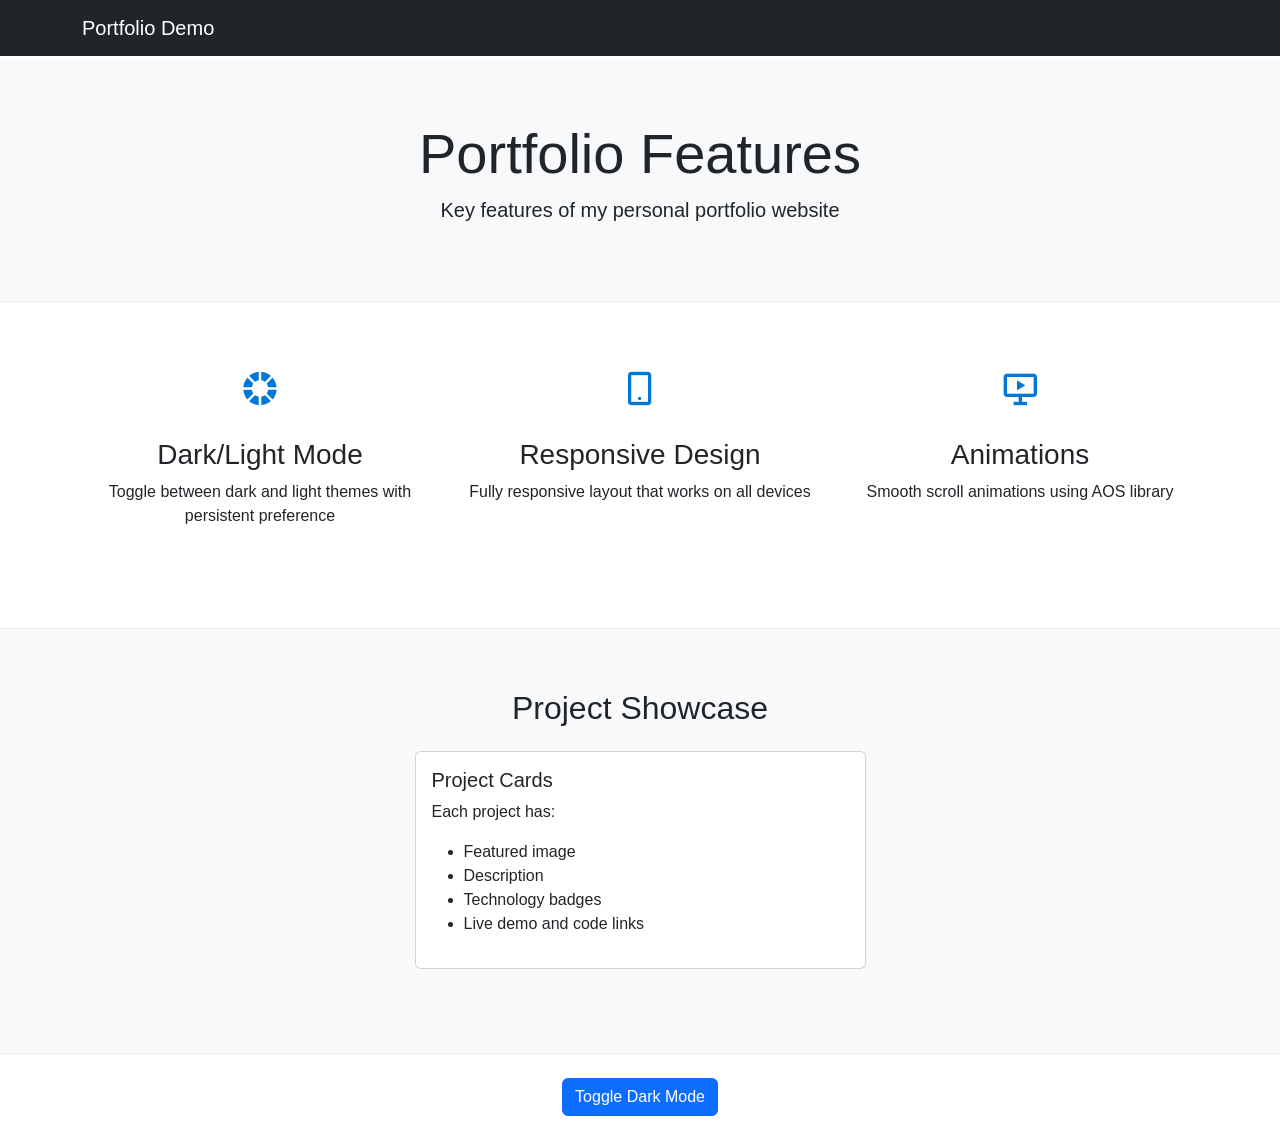
<file: portfolio-demo.html>
<!DOCTYPE html>
<html lang="en">
<head>
    <meta charset="UTF-8">
    <meta name="viewport" content="width=device-width, initial-scale=1.0">
    <title>Portfolio Project Demo</title>
    <link rel="stylesheet" href="https://cdn.jsdelivr.net/npm/bootstrap@5.3.0/dist/css/bootstrap.min.css">
    <link href="https://cdn.jsdelivr.net/npm/boxicons@2.0.5/css/boxicons.min.css" rel="stylesheet">
    <style>
        body {
            font-family: 'Arial', sans-serif;
            padding-top: 60px;
        }
        .demo-section {
            padding: 60px 0;
            border-bottom: 1px solid #eee;
        }
        .feature-icon {
            font-size: 2.5rem;
            margin-bottom: 1rem;
            color: #0078d7;
        }
        .dark-mode {
            background-color: #222;
            color: #fff;
        }
    </style>
</head>
<body>
    <!-- Navigation -->
    <nav class="navbar navbar-expand-lg navbar-dark bg-dark fixed-top">
        <div class="container">
            <a class="navbar-brand" href="#">Portfolio Demo</a>
        </div>
    </nav>

    <!-- Hero Section -->
    <section class="demo-section text-center bg-light">
        <div class="container">
            <h1 class="display-4">Portfolio Features</h1>
            <p class="lead">Key features of my personal portfolio website</p>
        </div>
    </section>

    <!-- Features -->
    <section class="demo-section">
        <div class="container">
            <div class="row text-center">
                <div class="col-md-4 mb-4">
                    <div class="feature-icon">
                        <i class='bx bxs-color'></i>
                    </div>
                    <h3>Dark/Light Mode</h3>
                    <p>Toggle between dark and light themes with persistent preference</p>
                </div>
                <div class="col-md-4 mb-4">
                    <div class="feature-icon">
                        <i class='bx bx-mobile-alt'></i>
                    </div>
                    <h3>Responsive Design</h3>
                    <p>Fully responsive layout that works on all devices</p>
                </div>
                <div class="col-md-4 mb-4">
                    <div class="feature-icon">
                        <i class='bx bx-slideshow'></i>
                    </div>
                    <h3>Animations</h3>
                    <p>Smooth scroll animations using AOS library</p>
                </div>
            </div>
        </div>
    </section>

    <!-- Project Showcase -->
    <section class="demo-section bg-light">
        <div class="container">
            <h2 class="text-center mb-4">Project Showcase</h2>
            <div class="row justify-content-center">
                <div class="col-md-5">
                    <div class="card mb-4">
                        <div class="card-body">
                            <h5 class="card-title">Project Cards</h5>
                            <p class="card-text">Each project has:</p>
                            <ul>
                                <li>Featured image</li>
                                <li>Description</li>
                                <li>Technology badges</li>
                                <li>Live demo and code links</li>
                            </ul>
                        </div>
                    </div>
                </div>
            </div>
        </div>
    </section>

    <!-- Dark Mode Toggle -->
    <div class="text-center py-4">
        <button id="demoThemeToggle" class="btn btn-primary">
            <i class="fas fa-moon"></i> Toggle Dark Mode
        </button>
    </div>

    <script src="https://cdn.jsdelivr.net/npm/bootstrap@5.3.0/dist/js/bootstrap.bundle.min.js"></script>
    <script>
        // Simple dark mode toggle for demo
        const toggle = document.getElementById('demoThemeToggle');
        toggle.addEventListener('click', () => {
            document.body.classList.toggle('dark-mode');
            const icon = toggle.querySelector('i');
            if (document.body.classList.contains('dark-mode')) {
                icon.className = 'fas fa-sun';
            } else {
                icon.className = 'fas fa-moon';
            }
        });
    </script>
</body>
</html>
</file>
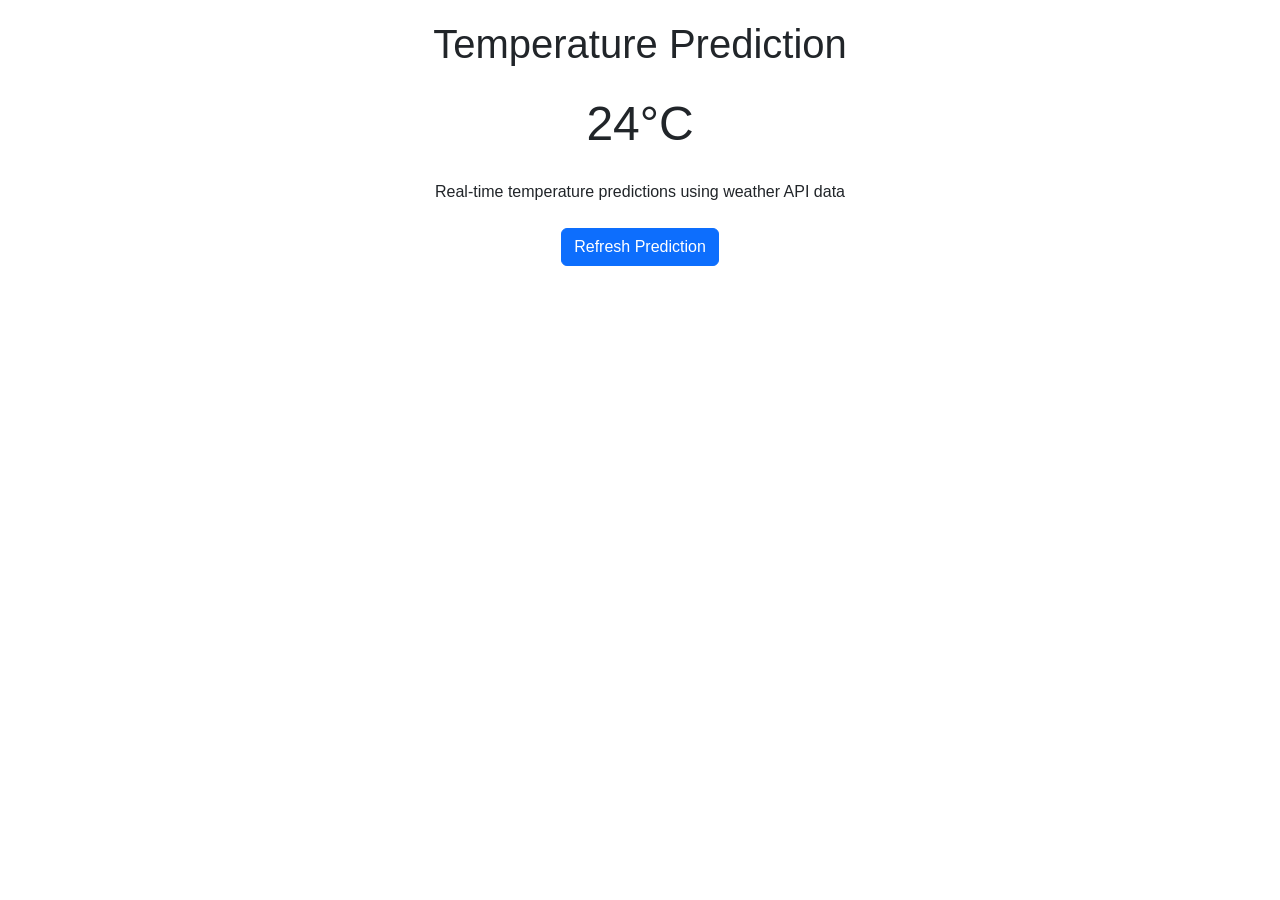
<file: temperature-prediction-demo.html>
<!DOCTYPE html>
<html lang="en">
<head>
    <meta charset="UTF-8">
    <meta name="viewport" content="width=device-width, initial-scale=1.0">
    <title>Temperature Prediction Demo</title>
    <link rel="stylesheet" href="https://cdn.jsdelivr.net/npm/bootstrap@5.3.0/dist/css/bootstrap.min.css">
    <style>
        body {
            font-family: Arial, sans-serif;
            padding: 20px;
        }
        .demo-container {
            max-width: 600px;
            margin: 0 auto;
            text-align: center;
        }
        .temp-display {
            font-size: 3rem;
            margin: 20px 0;
        }
    </style>
</head>
<body>
    <div class="demo-container">
        <h1>Temperature Prediction</h1>
        <div class="temp-display">
            24°C
        </div>
        <p>Real-time temperature predictions using weather API data</p>
        <div class="mt-4">
            <button class="btn btn-primary">Refresh Prediction</button>
        </div>
    </div>
</body>
</html>
</file>
<file: styles-enhanced-v2.css>
/* Base Styles */
:root {
  --primary-color: #3498db;
  --secondary-color: #2c3e50;
  --accent-color: #e74c3c;
  --light-color: #ecf0f1;
  --dark-color: #2c3e50;
}

/* Navbar */
.navbar {
  padding: 1.2rem 0;
  background-color: rgba(44, 62, 80, 0.9);
  transition: all 0.3s ease;
}

/* About Section */
.about-img {
  width: 250px;
  height: 250px;
  border-radius: 50%;
  object-fit: cover;
  border: 5px solid var(--primary-color);
}
</file>
